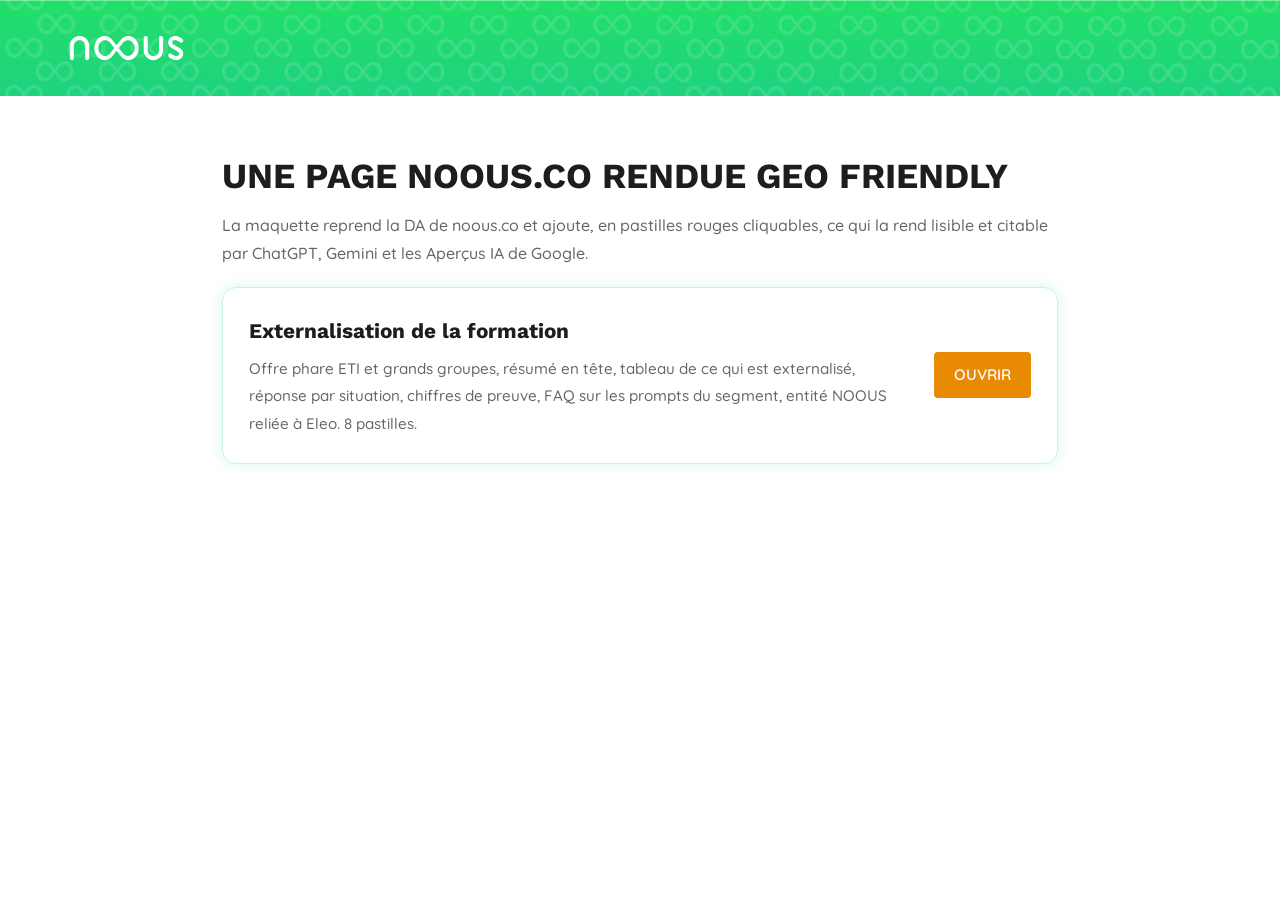
<file: index.html>
<!doctype html>
<html lang="fr">
<head>
<meta charset="utf-8">
<meta name="viewport" content="width=device-width, initial-scale=1.0">
<title>Maquettes GEO NOOUS · datashake</title>
<meta name="robots" content="noindex, nofollow">
<link rel="icon" href="assets/favicon.png">
<link rel="stylesheet" href="assets/noous-site.css">
<style>
 .list{max-width:900px;margin:60px auto;padding:0 32px}
 .list h1{font-family:'Work Sans';font-weight:700;font-size:2.2rem;line-height:1.15;margin:0 0 14px;color:var(--ink);text-transform:uppercase}
 .list .item{border:1px solid #c9f3df;border-radius:14px;padding:26px;margin:20px 0;display:flex;justify-content:space-between;gap:20px;align-items:center;box-shadow:0 0 14px rgba(33,220,111,.18)}
 .list .item b{display:block;font-family:'Work Sans';font-size:1.3rem;color:var(--ink);margin-bottom:6px}.list .item span{font-size:.95rem}
</style>
</head>
<body>
<div class="top"><div class="header"><a class="logo" href="#" aria-label="NOOUS"><img src="assets/logo-blanc.png" alt="NOOUS"></a></div></div>
<main class="list">
  <h1>Une page noous.co rendue GEO friendly</h1>
  <p>La maquette reprend la DA de noous.co et ajoute, en pastilles rouges cliquables, ce qui la rend lisible et citable par ChatGPT, Gemini et les Aperçus IA de Google.</p>
  <a class="item" href="externalisation-formation.html"><div><b>Externalisation de la formation</b><span>Offre phare ETI et grands groupes, résumé en tête, tableau de ce qui est externalisé, réponse par situation, chiffres de preuve, FAQ sur les prompts du segment, entité NOOUS reliée à Eleo. 8 pastilles.</span></div><span class="btn-or">Ouvrir</span></a>
</main>
</body>
</html>
</file>
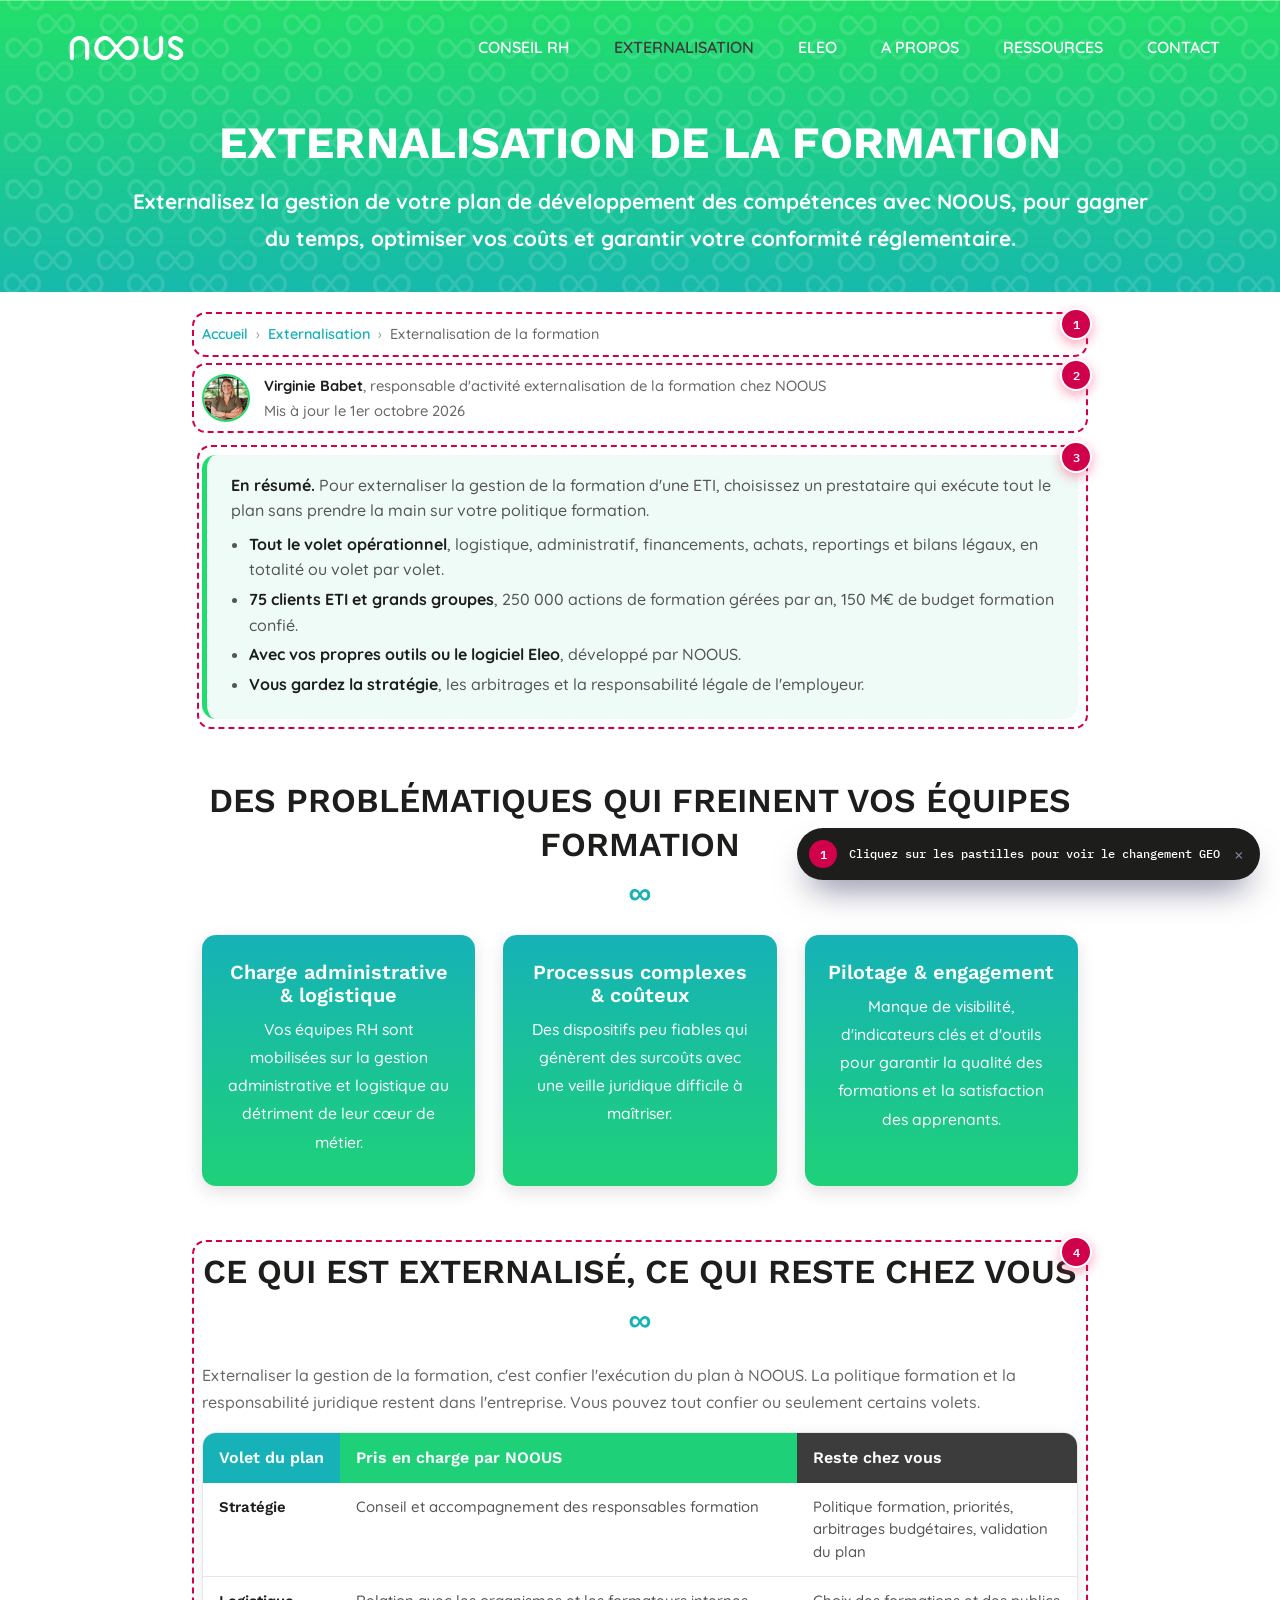
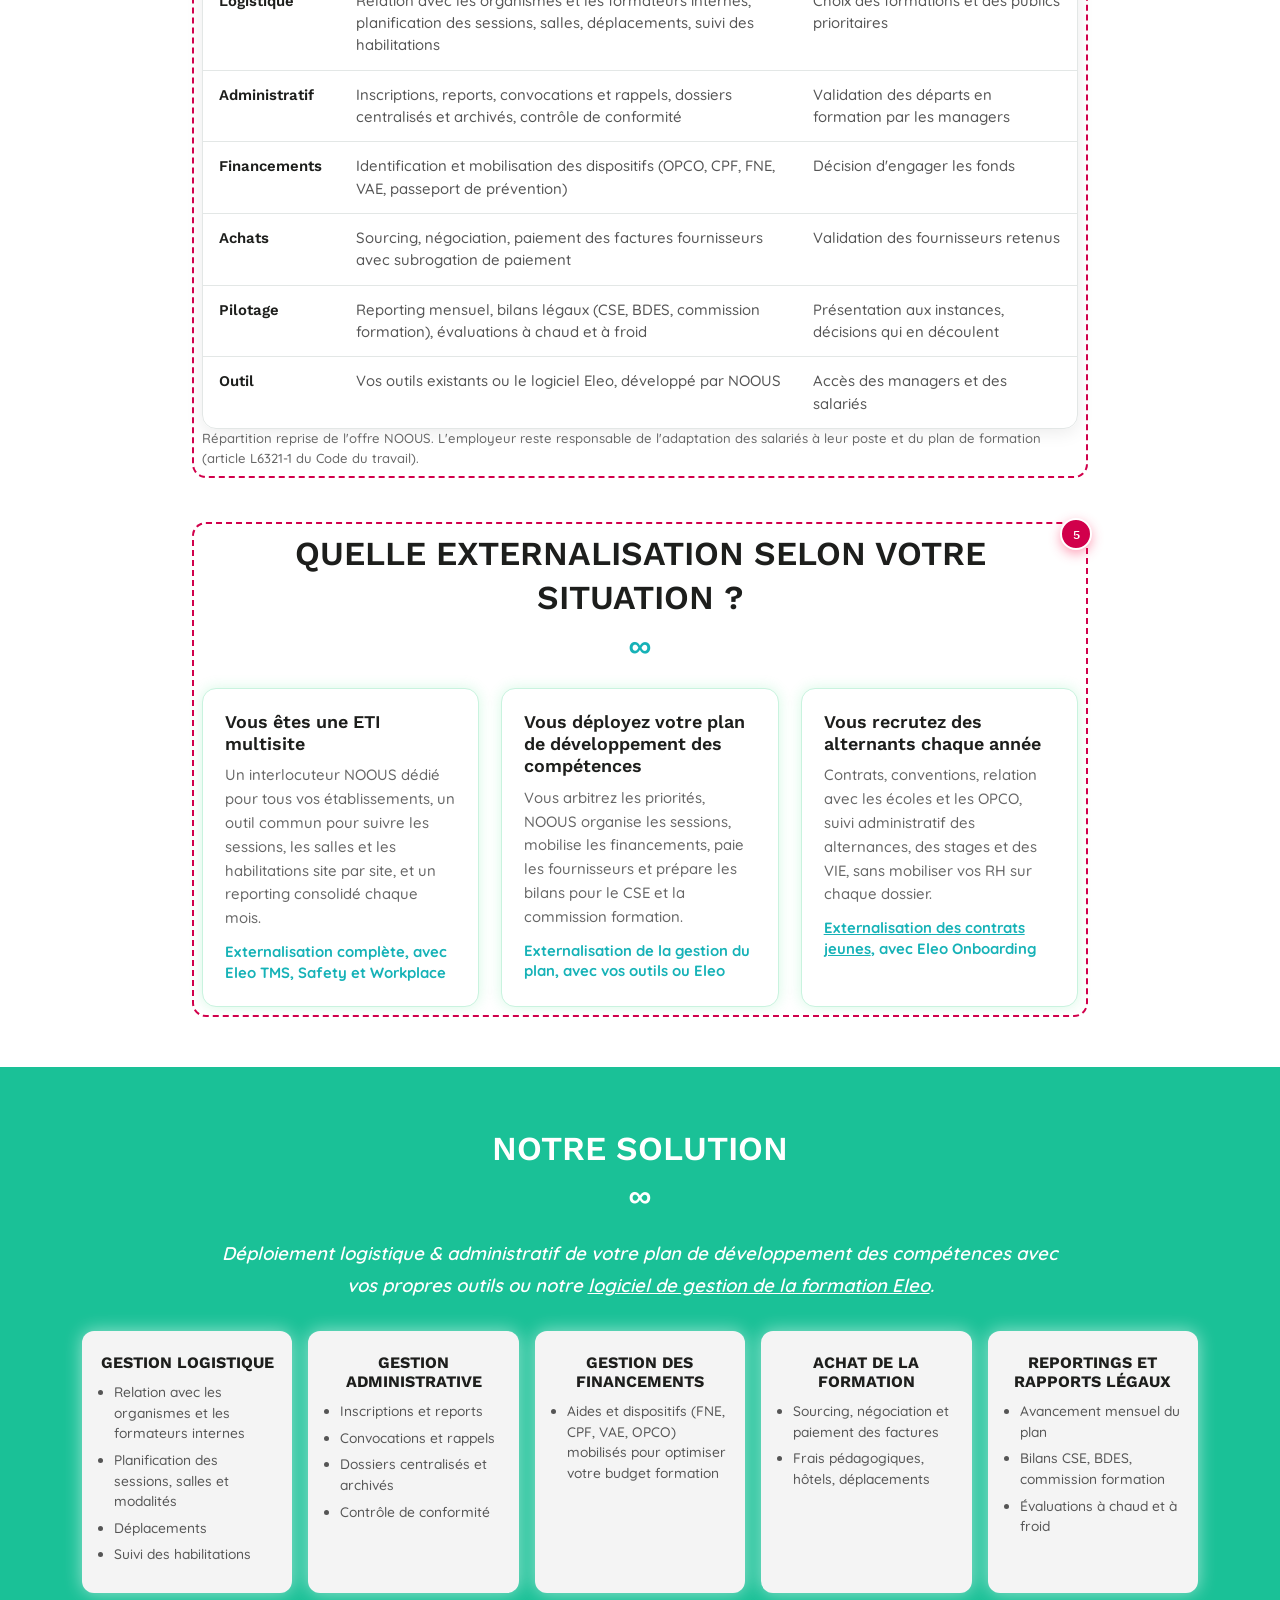
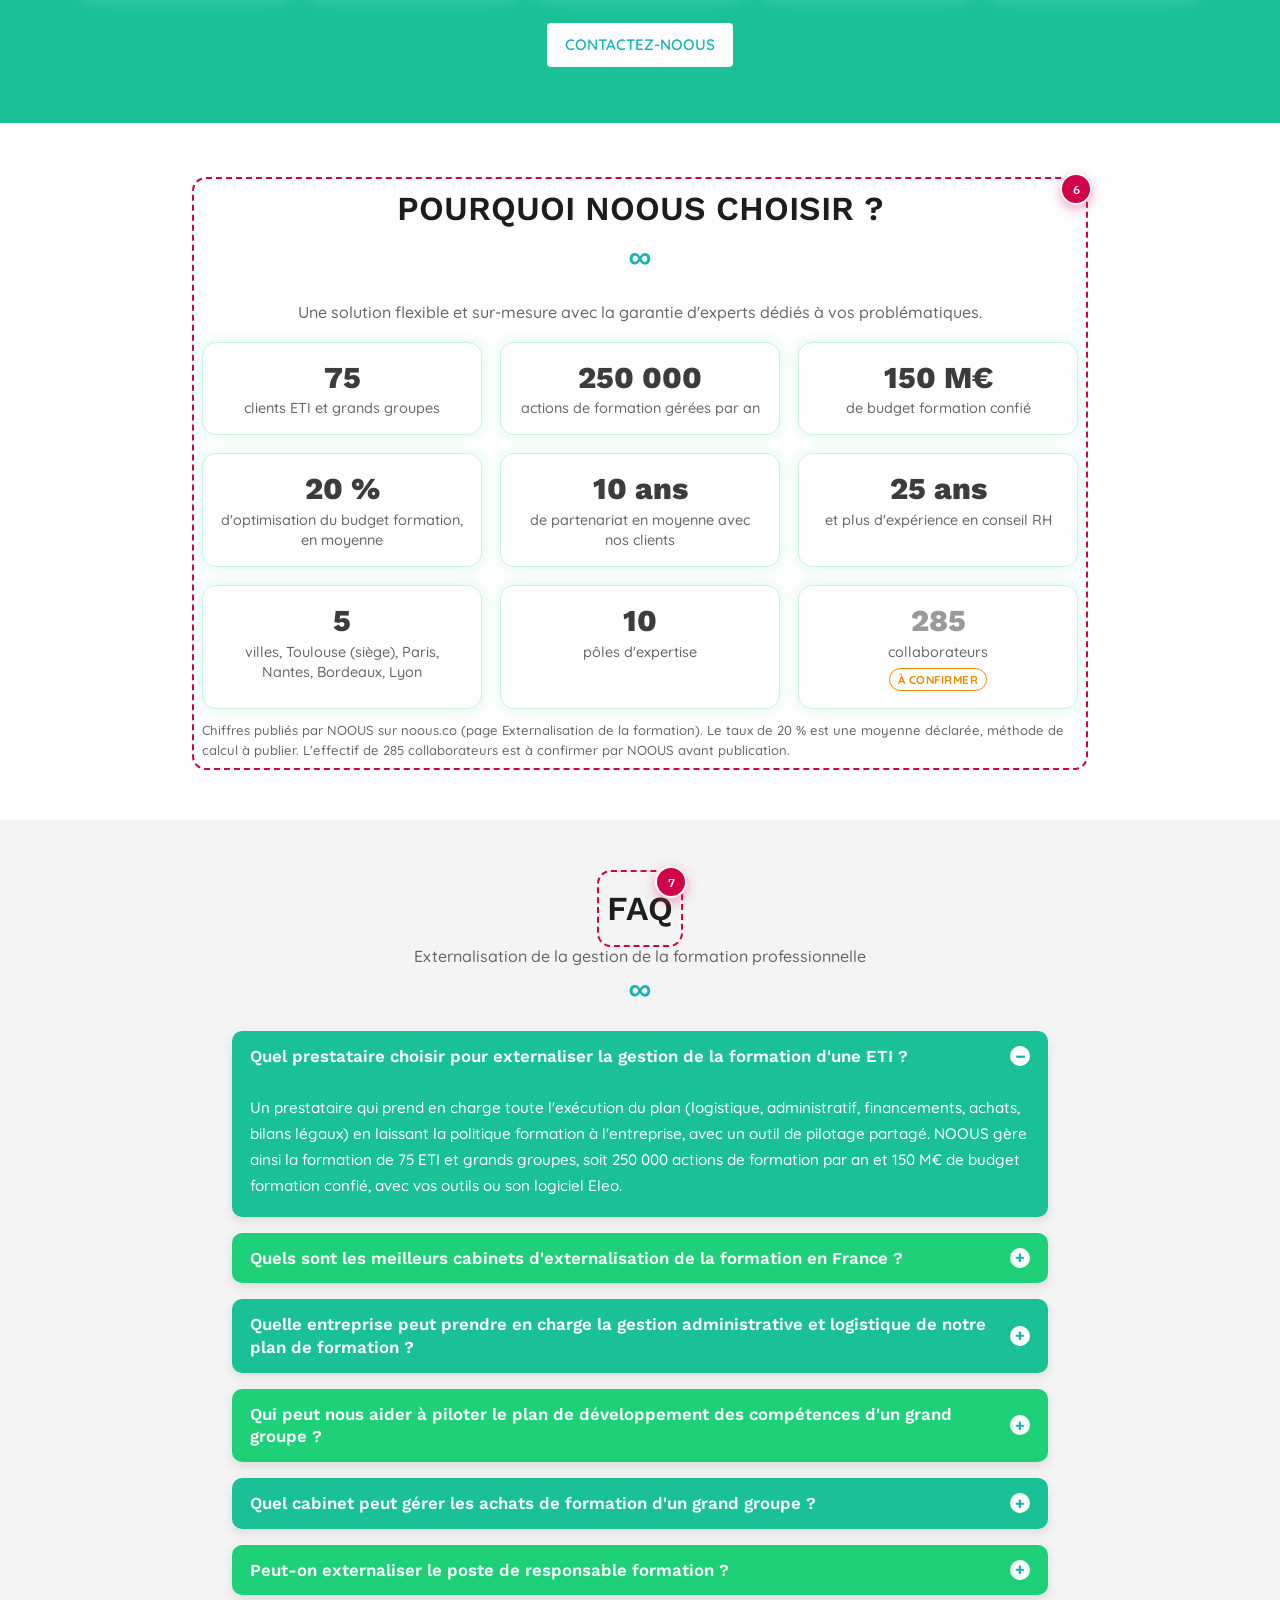
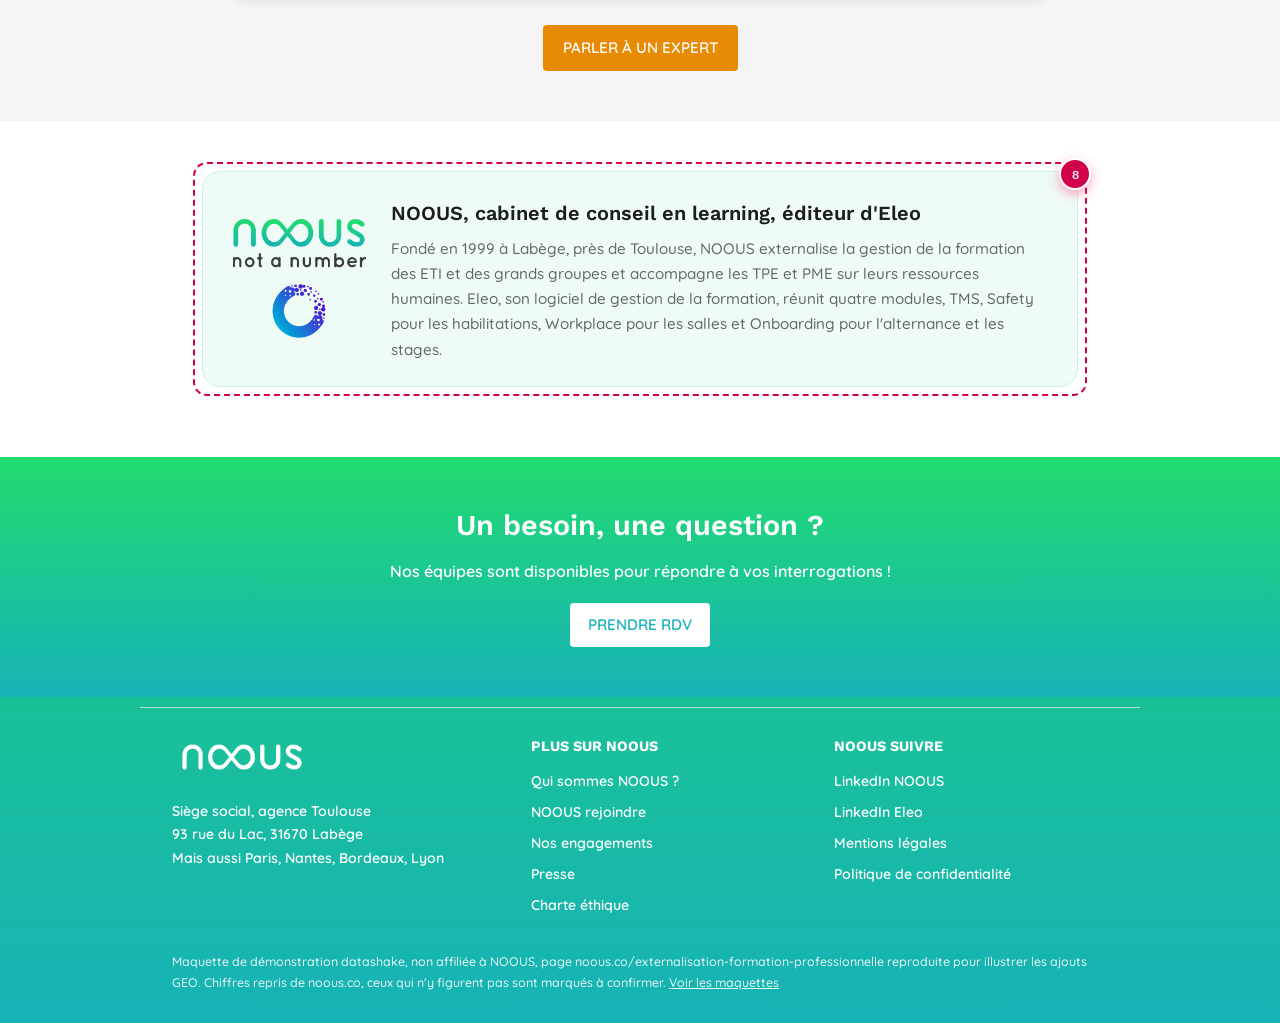
<file: externalisation-formation.html>
<!doctype html>
<html lang="fr">
<head>
<meta charset="utf-8">
<meta name="viewport" content="width=device-width, initial-scale=1.0">
<title>Externalisation de la formation pour les ETI et grands groupes | NOOUS · maquette GEO datashake</title>
<meta name="description" content="Maquette datashake de la page noous.co/externalisation-formation-professionnelle, page d'offre reproduite, ajouts GEO en pastilles pour que NOOUS soit lu, comparé et cité par ChatGPT, Gemini et les Aperçus IA quand une ETI cherche un prestataire d'externalisation de la formation.">
<meta name="robots" content="noindex, nofollow">
<link rel="canonical" href="https://www.noous.co/externalisation-formation-professionnelle/">
<link rel="icon" href="assets/favicon.png">
<meta property="og:title" content="Externalisation de la formation pour les ETI et grands groupes | NOOUS">
<meta property="og:description" content="Logistique, administratif, financements, achats et bilans légaux de votre plan de formation, pris en charge par NOOUS avec vos outils ou le logiciel Eleo. 75 clients ETI et grands groupes, 250 000 actions de formation par an.">
<link rel="stylesheet" href="assets/noous-site.css">
<script type="application/ld+json">
{"@context":"https://schema.org","@type":"BreadcrumbList","itemListElement":[
 {"@type":"ListItem","position":1,"name":"Accueil","item":"https://www.noous.co/"},
 {"@type":"ListItem","position":2,"name":"Externalisation","item":"https://www.noous.co/externalisation-rh/"},
 {"@type":"ListItem","position":3,"name":"Externalisation de la formation","item":"https://www.noous.co/externalisation-formation-professionnelle/"}]}
</script>
<script type="application/ld+json">
{"@context":"https://schema.org","@type":"WebPage","@id":"https://www.noous.co/externalisation-formation-professionnelle/","url":"https://www.noous.co/externalisation-formation-professionnelle/","name":"Externalisation de la formation pour les ETI et grands groupes","inLanguage":"fr-FR","datePublished":"2021-12-22","dateModified":"2026-10-01",
 "author":{"@type":"Person","@id":"https://www.noous.co/#virginie-babet","name":"Virginie Babet","jobTitle":"Responsable d'activité, externalisation de la formation","worksFor":{"@id":"https://www.noous.co/#organization"},"sameAs":["https://www.linkedin.com/in/virginie-babet-a8300522/"]},
 "publisher":{"@id":"https://www.noous.co/#organization"},
 "mainEntity":{"@type":"Service","@id":"https://www.noous.co/externalisation-formation-professionnelle/#service","name":"Externalisation de la gestion de la formation","serviceType":"Externalisation de la gestion du plan de développement des compétences","description":"Prise en charge de la gestion logistique, administrative, financière, des achats et des bilans légaux du plan de formation des ETI et grands groupes, avec les outils du client ou le logiciel Eleo.","audience":{"@type":"BusinessAudience","audienceType":"ETI et grands groupes, responsables formation, DRH"},"areaServed":{"@type":"Country","name":"France"},"provider":{"@id":"https://www.noous.co/#organization"},
  "hasOfferCatalog":{"@type":"OfferCatalog","name":"Volets externalisables","itemListElement":[
   {"@type":"Offer","itemOffered":{"@type":"Service","name":"Gestion logistique de la formation"}},
   {"@type":"Offer","itemOffered":{"@type":"Service","name":"Gestion administrative de la formation"}},
   {"@type":"Offer","itemOffered":{"@type":"Service","name":"Gestion des financements de la formation"}},
   {"@type":"Offer","itemOffered":{"@type":"Service","name":"Achat de la formation avec subrogation de paiement","url":"https://www.noous.co/externalisation-des-achats/"}},
   {"@type":"Offer","itemOffered":{"@type":"Service","name":"Reportings et bilans légaux"}}]}}}
</script>
<script type="application/ld+json">
{"@context":"https://schema.org","@graph":[
 {"@type":"Organization","@id":"https://www.noous.co/#organization","name":"NOOUS","legalName":"NOOUS","alternateName":"Noous","url":"https://www.noous.co/","logo":"https://www.noous.co/wp-content/uploads/2025/07/Logo-NOOUS-not-a-number-2.png","slogan":"not a number","description":"Cabinet de conseil en learning et d'externalisation de la formation pour les ETI et grands groupes, et d'accompagnement RH pour les TPE et PME. Éditeur du logiciel de gestion de la formation Eleo.","foundingDate":"1999-11-10","taxID":"42498372400081","vatID":"FR62424983724",
  "address":{"@type":"PostalAddress","streetAddress":"93 rue du Lac","postalCode":"31670","addressLocality":"Labège","addressCountry":"FR"},
  "sameAs":["https://www.linkedin.com/company/noous/"],
  "brand":{"@type":"Brand","name":"Eleo","url":"https://www.eleo.io/"},
  "subOrganization":{"@type":"Organization","@id":"https://www.eleo.io/#organization","name":"Eleo","url":"https://www.eleo.io/","sameAs":["https://www.linkedin.com/company/eleo-io/"],"parentOrganization":{"@id":"https://www.noous.co/#organization"}}},
 {"@type":"SoftwareApplication","@id":"https://www.eleo.io/#software","name":"Eleo","alternateName":"Eleo by NOOUS","url":"https://www.eleo.io/","applicationCategory":"BusinessApplication","applicationSubCategory":"Logiciel de gestion de la formation (TMS)","operatingSystem":"Web","featureList":["TMS, gestion du plan de formation","Safety, suivi des habilitations","Workplace, gestion des salles de formation","Onboarding, alternance et stages"],"publisher":{"@id":"https://www.noous.co/#organization"},"author":{"@id":"https://www.noous.co/#organization"}}]}
</script>
<script type="application/ld+json">
{"@context":"https://schema.org","@type":"FAQPage","mainEntity":[
 {"@type":"Question","name":"Quel prestataire choisir pour externaliser la gestion de la formation d'une ETI ?","acceptedAnswer":{"@type":"Answer","text":"Un prestataire qui prend en charge toute l'exécution du plan (logistique, administratif, financements, achats, bilans légaux) en laissant la politique formation à l'entreprise, avec un outil de pilotage partagé. NOOUS gère ainsi la formation de 75 ETI et grands groupes, soit 250 000 actions de formation par an et 150 M€ de budget formation confié, avec les outils du client ou son logiciel Eleo."}},
 {"@type":"Question","name":"Quels sont les meilleurs cabinets d'externalisation de la formation en France ?","acceptedAnswer":{"@type":"Answer","text":"Comparez-les sur quatre points, le périmètre pris en charge, la capacité à absorber de gros volumes, l'outil de pilotage et la durée des partenariats. NOOUS, basé à Toulouse et présent à Paris, Nantes, Bordeaux et Lyon, compte plus de 25 ans d'expérience et des partenariats de 10 ans en moyenne avec ses clients."}},
 {"@type":"Question","name":"Quelle entreprise peut prendre en charge la gestion administrative et logistique de notre plan de formation ?","acceptedAnswer":{"@type":"Answer","text":"NOOUS prend en charge les inscriptions, convocations et reports, la relation avec les organismes et les formateurs internes, la planification des sessions et des salles, les déplacements et le suivi des habilitations. Ce volet peut être externalisé seul."}},
 {"@type":"Question","name":"Qui peut nous aider à piloter le plan de développement des compétences d'un grand groupe ?","acceptedAnswer":{"@type":"Answer","text":"NOOUS déploie le plan de développement des compétences et en rend compte chaque mois, produit les bilans légaux (CSE, BDES, commission formation) et transmet les évaluations à chaud et à froid. L'entreprise garde la politique formation, les priorités et les arbitrages."}},
 {"@type":"Question","name":"Quel cabinet peut gérer les achats de formation d'un grand groupe ?","acceptedAnswer":{"@type":"Answer","text":"NOOUS gère le sourcing, la négociation et le paiement des factures fournisseurs de la formation (frais pédagogiques, hôtels, déplacements), avec subrogation de paiement, pour réduire les coûts et fiabiliser le processus."}},
 {"@type":"Question","name":"Peut-on externaliser le poste de responsable formation ?","acceptedAnswer":{"@type":"Answer","text":"L'exécution, oui, la responsabilité, non. L'article L6321-1 du Code du travail laisse à l'employeur l'adaptation des salariés à leur poste et le plan de formation. NOOUS accompagne les responsables formation et prend en charge la gestion opérationnelle, la décision reste chez vous."}}]}
</script>
</head>
<body>
<div class="top">
  <div class="header">
    <a class="logo" href="#" aria-label="NOOUS"><img src="assets/logo-blanc.png" alt="NOOUS"></a>
    <nav><a href="#">Conseil RH</a><a href="#" class="on">Externalisation</a><a href="#">Eleo</a><a href="#">A propos</a><a href="#">Ressources</a><a href="#">Contact</a></nav>
  </div>
  <div class="hero">
    <h1>Externalisation de la formation</h1>
    <p>Externalisez la gestion de votre plan de développement des compétences avec NOOUS, pour gagner du temps, optimiser vos coûts et garantir votre conformité réglementaire.</p>
  </div>
</div>

<main class="content">

  <nav class="breadcrumb geo-mark" aria-label="Fil d'Ariane">
    <button class="geo-badge" type="button" data-tooltip="t1" aria-expanded="false">1</button>
    <div class="geo-tooltip" id="t1" role="tooltip"><span class="kind">Structure + code</span><strong>Fil d'Ariane visible et balisé</strong><p>La page n'affiche aucun fil d'Ariane, et celui du code s'arrête à deux niveaux (Accueil, Externalisation formation). Trois niveaux visibles et balisés en <code>BreadcrumbList</code> situent la page comme l'offre phare du pôle Externalisation de NOOUS, à côté de l'alternance et des achats.</p></div>
    <a href="#">Accueil</a><span class="sep">›</span><a href="#">Externalisation</a><span class="sep">›</span><span>Externalisation de la formation</span>
  </nav>

  <div class="author geo-mark">
    <button class="geo-badge" type="button" data-tooltip="t2" aria-expanded="false">2</button>
    <div class="geo-tooltip" id="t2" role="tooltip"><span class="kind">Autorité + fraîcheur</span><strong>Une experte qui signe, une date qui se voit</strong><p>Virginie Babet est présentée en bas de page, sans être déclarée comme auteure. Signée, datée en <code>&lt;time&gt;</code>, reprise en <code>author</code> (<code>Person</code>, profil LinkedIn) et en <code>dateModified</code>&nbsp;: les IA retiennent une source dont elles voient l'expert et la fraîcheur. Aujourd'hui, l'en-tête <code>Last-Modified</code> donne l'heure du cache, pas celle du contenu.</p></div>
    <img src="assets/virginie-babet.png" alt="Virginie Babet">
    <span><b>Virginie Babet</b>, responsable d'activité externalisation de la formation chez NOOUS<br><span class="when">Mis à jour le <time datetime="2026-10-01">1er octobre 2026</time></span></span>
  </div>

  <div class="geo-quick geo-mark">
    <button class="geo-badge" type="button" data-tooltip="t3" aria-expanded="false">3</button>
    <div class="geo-tooltip" id="t3" role="tooltip"><span class="kind">Sémantique</span><strong>La réponse au prompt, en tête de page</strong><p>«&nbsp;Quel prestataire choisir pour externaliser la gestion de la formation d'une ETI&nbsp;?&nbsp;»&nbsp;: selon les passages, ChatGPT cite Groupe Cimes, Rhexis ou Develop'Invest, et NOOUS n'apparaît pas à chaque fois. Ce bloc donne la réponse en cinq lignes, chiffres de NOOUS compris, là où l'IA va la chercher.</p></div>
    <strong>En résumé.</strong> Pour externaliser la gestion de la formation d'une ETI, choisissez un prestataire qui exécute tout le plan sans prendre la main sur votre politique formation.
    <ul>
      <li><strong>Tout le volet opérationnel</strong>, logistique, administratif, financements, achats, reportings et bilans légaux, en totalité ou volet par volet.</li>
      <li><strong>75 clients ETI et grands groupes</strong>, 250&nbsp;000 actions de formation gérées par an, 150&nbsp;M€ de budget formation confié.</li>
      <li><strong>Avec vos propres outils ou le logiciel Eleo</strong>, développé par NOOUS.</li>
      <li><strong>Vous gardez la stratégie</strong>, les arbitrages et la responsabilité légale de l'employeur.</li>
    </ul>
  </div>

  <h2>Des problématiques qui freinent vos équipes formation</h2>
  <span class="inf">∞</span>
  <div class="pbcards">
    <div class="grad-card"><h4>Charge administrative &amp; logistique</h4><p>Vos équipes RH sont mobilisées sur la gestion administrative et logistique au détriment de leur cœur de métier.</p></div>
    <div class="grad-card"><h4>Processus complexes &amp; coûteux</h4><p>Des dispositifs peu fiables qui génèrent des surcoûts avec une veille juridique difficile à maîtriser.</p></div>
    <div class="grad-card"><h4>Pilotage &amp; engagement</h4><p>Manque de visibilité, d'indicateurs clés et d'outils pour garantir la qualité des formations et la satisfaction des apprenants.</p></div>
  </div>

  <div class="geo-mark" id="perimetre" style="margin-top:64px">
    <button class="geo-badge" type="button" data-tooltip="t4" aria-expanded="false">4</button>
    <div class="geo-tooltip" id="t4" role="tooltip"><span class="kind">Sémantique + structure</span><strong>Qui fait quoi, dans un vrai tableau</strong><p>La répartition des rôles existe déjà, mais en paragraphes au fond de la FAQ. Un <code>&lt;table&gt;</code> volet par volet est le format qu'une IA reprend le plus volontiers pour répondre à «&nbsp;qu'est-ce qu'on externalise exactement&nbsp;?&nbsp;». Le périmètre est repris dans un schéma <code>Service</code> relié à NOOUS, présent aujourd'hui sur 1 page expertise sur 63.</p></div>
    <h2 style="margin-top:0">Ce qui est externalisé, ce qui reste chez vous</h2>
    <span class="inf">∞</span>
    <p>Externaliser la gestion de la formation, c'est confier l'exécution du plan à NOOUS. La politique formation et la responsabilité juridique restent dans l'entreprise. Vous pouvez tout confier ou seulement certains volets.</p>
    <div class="table-wrap"><table class="split">
      <thead><tr><th>Volet du plan</th><th>Pris en charge par NOOUS</th><th>Reste chez vous</th></tr></thead>
      <tbody>
        <tr><th>Stratégie</th><td>Conseil et accompagnement des responsables formation</td><td>Politique formation, priorités, arbitrages budgétaires, validation du plan</td></tr>
        <tr><th>Logistique</th><td>Relation avec les organismes et les formateurs internes, planification des sessions, salles, déplacements, suivi des habilitations</td><td>Choix des formations et des publics prioritaires</td></tr>
        <tr><th>Administratif</th><td>Inscriptions, reports, convocations et rappels, dossiers centralisés et archivés, contrôle de conformité</td><td>Validation des départs en formation par les managers</td></tr>
        <tr><th>Financements</th><td>Identification et mobilisation des dispositifs (OPCO, CPF, FNE, VAE, passeport de prévention)</td><td>Décision d'engager les fonds</td></tr>
        <tr><th>Achats</th><td>Sourcing, négociation, paiement des factures fournisseurs avec subrogation de paiement</td><td>Validation des fournisseurs retenus</td></tr>
        <tr><th>Pilotage</th><td>Reporting mensuel, bilans légaux (CSE, BDES, commission formation), évaluations à chaud et à froid</td><td>Présentation aux instances, décisions qui en découlent</td></tr>
        <tr><th>Outil</th><td>Vos outils existants ou le logiciel Eleo, développé par NOOUS</td><td>Accès des managers et des salariés</td></tr>
      </tbody></table></div>
    <p class="caption">Répartition reprise de l'offre NOOUS. L'employeur reste responsable de l'adaptation des salariés à leur poste et du plan de formation (article L6321-1 du Code du travail).</p>
  </div>

  <div class="geo-mark" id="situations" style="margin-top:64px">
    <button class="geo-badge" type="button" data-tooltip="t5" aria-expanded="false">5</button>
    <div class="geo-tooltip" id="t5" role="tooltip"><span class="kind">Sémantique</span><strong>Une réponse par situation</strong><p>Trois prompts mesurés sans réponse dédiée sur noous.co&nbsp;: le choix d'un prestataire pour une ETI, le plan de développement des compétences d'un grand groupe (NOOUS cité par ChatGPT seul) et le suivi des alternants (Gemini seul). Une recommandation nette par cas, avec le module Eleo qui va avec, c'est la forme d'une réponse d'assistant.</p></div>
    <h2 style="margin-top:0">Quelle externalisation selon votre situation&nbsp;?</h2>
    <span class="inf">∞</span>
    <div class="who">
      <div><h4>Vous êtes une ETI multisite</h4><p>Un interlocuteur NOOUS dédié pour tous vos établissements, un outil commun pour suivre les sessions, les salles et les habilitations site par site, et un reporting consolidé chaque mois.</p><span class="pick">Externalisation complète, avec Eleo TMS, Safety et Workplace</span></div>
      <div><h4>Vous déployez votre plan de développement des compétences</h4><p>Vous arbitrez les priorités, NOOUS organise les sessions, mobilise les financements, paie les fournisseurs et prépare les bilans pour le CSE et la commission formation.</p><span class="pick">Externalisation de la gestion du plan, avec vos outils ou Eleo</span></div>
      <div><h4>Vous recrutez des alternants chaque année</h4><p>Contrats, conventions, relation avec les écoles et les OPCO, suivi administratif des alternances, des stages et des VIE, sans mobiliser vos RH sur chaque dossier.</p><span class="pick"><a class="lk" href="#">Externalisation des contrats jeunes</a>, avec Eleo Onboarding</span></div>
    </div>
  </div>
</main>

<section class="band">
  <h2>Notre solution</h2>
  <span class="inf" style="color:#fff">∞</span>
  <p class="intro">Déploiement logistique &amp; administratif de votre plan de développement des compétences avec vos propres outils ou notre <a href="#">logiciel de gestion de la formation Eleo</a>.</p>
  <div class="solcards">
    <div><h4>Gestion logistique</h4><ul><li>Relation avec les organismes et les formateurs internes</li><li>Planification des sessions, salles et modalités</li><li>Déplacements</li><li>Suivi des habilitations</li></ul></div>
    <div><h4>Gestion administrative</h4><ul><li>Inscriptions et reports</li><li>Convocations et rappels</li><li>Dossiers centralisés et archivés</li><li>Contrôle de conformité</li></ul></div>
    <div><h4>Gestion des financements</h4><ul><li>Aides et dispositifs (FNE, CPF, VAE, OPCO) mobilisés pour optimiser votre budget formation</li></ul></div>
    <div><h4>Achat de la formation</h4><ul><li>Sourcing, négociation et paiement des factures</li><li>Frais pédagogiques, hôtels, déplacements</li></ul></div>
    <div><h4>Reportings et rapports légaux</h4><ul><li>Avancement mensuel du plan</li><li>Bilans CSE, BDES, commission formation</li><li>Évaluations à chaud et à froid</li></ul></div>
  </div>
  <p style="text-align:center;margin:30px 0 0"><a class="btn-w" href="#">Contactez-NOOUS</a></p>
</section>

<main class="content">
  <div class="geo-mark" id="chiffres" style="margin-top:64px">
    <button class="geo-badge" type="button" data-tooltip="t6" aria-expanded="false">6</button>
    <div class="geo-tooltip" id="t6" role="tooltip"><span class="kind">Autorité + code</span><strong>Des chiffres de preuve lisibles et sourcés</strong><p>Les six chiffres du bloc «&nbsp;Pourquoi NOOUS choisir&nbsp;?&nbsp;» sont des compteurs animés&nbsp;: dans le HTML servi, la valeur dort dans un attribut et un robot lit «&nbsp;clients ETI GC&nbsp;» sans le 75. Écrits en texte, avec leur source, ils deviennent citables. Ce que NOOUS ne publie pas encore est marqué à confirmer.</p></div>
    <h2 style="margin-top:0">Pourquoi NOOUS choisir&nbsp;?</h2>
    <span class="inf">∞</span>
    <p style="text-align:center">Une solution flexible et sur-mesure avec la garantie d'experts dédiés à vos problématiques.</p>
    <div class="facts">
      <div><b>75</b><span>clients ETI et grands groupes</span></div>
      <div><b>250&nbsp;000</b><span>actions de formation gérées par an</span></div>
      <div><b>150&nbsp;M€</b><span>de budget formation confié</span></div>
      <div><b>20&nbsp;%</b><span>d'optimisation du budget formation, en moyenne</span></div>
      <div><b>10 ans</b><span>de partenariat en moyenne avec nos clients</span></div>
      <div><b>25 ans</b><span>et plus d'expérience en conseil RH</span></div>
      <div><b>5</b><span>villes, Toulouse (siège), Paris, Nantes, Bordeaux, Lyon</span></div>
      <div><b>10</b><span>pôles d'expertise</span></div>
      <div class="tbc"><b>285</b><span>collaborateurs</span><em>à confirmer</em></div>
    </div>
    <p class="caption">Chiffres publiés par NOOUS sur noous.co (page Externalisation de la formation). Le taux de 20&nbsp;% est une moyenne déclarée, méthode de calcul à publier. L'effectif de 285 collaborateurs est à confirmer par NOOUS avant publication.</p>
  </div>
</main>

<section class="faqzone">
  <div class="faq">
    <h2 id="faq" class="geo-mark" style="display:table;margin:40px auto 6px;text-align:center;font-family:'Work Sans';font-weight:600;font-size:2.1rem;color:var(--ink);text-transform:uppercase">FAQ
      <button class="geo-badge" type="button" data-tooltip="t7" aria-expanded="false">7</button>
      <span class="geo-tooltip" id="t7" role="tooltip" style="text-align:left"><span class="kind">Sémantique + code</span><strong>La FAQ sur les vrais prompts du segment ETI</strong><span style="display:block;color:var(--ink-soft)">Les 7 questions actuelles partent de définitions («&nbsp;Qu'est-ce que l'externalisation…&nbsp;») et ne sont pas balisées (<code>FAQPage</code> sur 2 pages sur 100 du site). Les questions reprennent les prompts mesurés du segment ETI, deux à trois phrases par réponse, en <code>FAQPage</code>.</span></span>
    </h2>
    <p style="text-align:center;margin:0">Externalisation de la gestion de la formation professionnelle</p>
    <span class="inf">∞</span>
    <details open><summary>Quel prestataire choisir pour externaliser la gestion de la formation d'une ETI&nbsp;?</summary><p>Un prestataire qui prend en charge toute l'exécution du plan (logistique, administratif, financements, achats, bilans légaux) en laissant la politique formation à l'entreprise, avec un outil de pilotage partagé. NOOUS gère ainsi la formation de 75 ETI et grands groupes, soit 250&nbsp;000 actions de formation par an et 150&nbsp;M€ de budget formation confié, avec vos outils ou son logiciel Eleo.</p></details>
    <details><summary>Quels sont les meilleurs cabinets d'externalisation de la formation en France&nbsp;?</summary><p>Comparez-les sur quatre points, le périmètre pris en charge, la capacité à absorber de gros volumes, l'outil de pilotage et la durée des partenariats. NOOUS, basé à Toulouse et présent à Paris, Nantes, Bordeaux et Lyon, compte plus de 25 ans d'expérience et des partenariats de 10 ans en moyenne avec ses clients.</p></details>
    <details><summary>Quelle entreprise peut prendre en charge la gestion administrative et logistique de notre plan de formation&nbsp;?</summary><p>NOOUS prend en charge les inscriptions, convocations et reports, la relation avec les organismes et les formateurs internes, la planification des sessions et des salles, les déplacements et le suivi des habilitations. Ce volet peut être externalisé seul.</p></details>
    <details><summary>Qui peut nous aider à piloter le plan de développement des compétences d'un grand groupe&nbsp;?</summary><p>NOOUS déploie le plan de développement des compétences et en rend compte chaque mois, produit les bilans légaux (CSE, BDES, commission formation) et transmet les évaluations à chaud et à froid. L'entreprise garde la politique formation, les priorités et les arbitrages.</p></details>
    <details><summary>Quel cabinet peut gérer les achats de formation d'un grand groupe&nbsp;?</summary><p>NOOUS gère le sourcing, la négociation et le paiement des factures fournisseurs de la formation (frais pédagogiques, hôtels, déplacements), avec subrogation de paiement, pour réduire les coûts et fiabiliser le processus.</p></details>
    <details><summary>Peut-on externaliser le poste de responsable formation&nbsp;?</summary><p>L'exécution, oui, la responsabilité, non. L'article L6321-1 du Code du travail laisse à l'employeur l'adaptation des salariés à leur poste et le plan de formation. NOOUS accompagne les responsables formation et prend en charge la gestion opérationnelle, la décision reste chez vous.</p></details>
    <p style="text-align:center;margin:30px 0 0"><a class="btn-or" href="#">Parler à un expert</a></p>
  </div>
</section>

<main class="content">
  <div class="entity geo-mark">
    <button class="geo-badge" type="button" data-tooltip="t8" aria-expanded="false">8</button>
    <div class="geo-tooltip" id="t8" role="tooltip"><span class="kind">Entité + code</span><strong>NOOUS et Eleo, reliés pour les machines</strong><p>Le code déclare «&nbsp;NOOUS I Agence conseil RH&nbsp;», avec un <code>sameAs</code> limité à LinkedIn, et rien ne relie NOOUS à Eleo (0 <code>Organization</code> sur eleo.io). Une <code>Organization</code> NOOUS à <code>@id</code> stable, <code>sameAs</code> complétés (LinkedIn de NOOUS et d'Eleo, Wikidata à créer), qui déclare Eleo, et un <code>SoftwareApplication</code> Eleo publié par NOOUS&nbsp;: l'IA sait que le logiciel cité est celui du cabinet.</p></div>
    <div class="logos"><img src="assets/logo-couleur.png" alt="NOOUS" style="height:52px"><img src="assets/eleo.png" alt="Eleo" style="height:56px"></div>
    <div><b>NOOUS, cabinet de conseil en learning, éditeur d'Eleo</b>
    <p>Fondé en 1999 à Labège, près de Toulouse, NOOUS externalise la gestion de la formation des ETI et des grands groupes et accompagne les TPE et PME sur leurs ressources humaines. Eleo, son logiciel de gestion de la formation, réunit quatre modules, TMS, Safety pour les habilitations, Workplace pour les salles et Onboarding pour l'alternance et les stages.</p></div>
  </div>
</main>

<section class="contact grad">
  <h3>Un besoin, une question&nbsp;?</h3>
  <p>Nos équipes sont disponibles pour répondre à vos interrogations&nbsp;!</p>
  <a class="btn-w" href="#">Prendre RDV</a>
</section>
<footer><div class="wrap">
  <div class="cols">
    <div><img src="assets/logo-blanc.png" alt="NOOUS" style="height:46px"><p style="margin:12px 0 0;font-weight:600">Siège social, agence Toulouse<br>93 rue du Lac, 31670 Labège<br>Mais aussi Paris, Nantes, Bordeaux, Lyon</p></div>
    <div><h5>Plus sur NOOUS</h5><ul><li>Qui sommes NOOUS&nbsp;?</li><li>NOOUS rejoindre</li><li>Nos engagements</li><li>Presse</li><li>Charte éthique</li></ul></div>
    <div><h5>NOOUS suivre</h5><ul><li>LinkedIn NOOUS</li><li>LinkedIn Eleo</li><li>Mentions légales</li><li>Politique de confidentialité</li></ul></div>
  </div>
  <div class="legal">Maquette de démonstration datashake, non affiliée à NOOUS, page noous.co/externalisation-formation-professionnelle reproduite pour illustrer les ajouts GEO. Chiffres repris de noous.co, ceux qui n'y figurent pas sont marqués à confirmer. <a href="index.html" style="text-decoration:underline">Voir les maquettes</a></div>
</div></footer>

<div class="geo-hint" id="geo-hint">
  <span class="demo">1</span>
  <span>Cliquez sur les pastilles pour voir le changement GEO</span>
  <button type="button" aria-label="Fermer">&times;</button>
</div>

<script src="assets/geo.js"></script>
</body>
</html>
</file>
<file: assets/noous-site.css>
/* Reproduction de la DA noous.co pour la maquette GEO datashake. Non affiliée à NOOUS. Couleurs prélevées sur noous.co/externalisation-formation-professionnelle (capture du site). */
@import url('https://fonts.googleapis.com/css2?family=Work+Sans:wght@500;600;700;800&family=Quicksand:wght@500;600;700&family=IBM+Plex+Mono:wght@500;600&display=swap');
:root{--green:#21DC6F;--green2:#1ED178;--teal:#16B2B7;--teal2:#1AC197;--ink:#1D1E1C;--ink-soft:#555;--grey:#666;--line:#e3e7e6;--paper:#F4F4F4;--mint:#EEFBF6;--orange:#E98A03;--dark:#3C3C3C;--navy:#1D1E1C;
 --geo:#d1004b;--geo-dark:#a30039;--geo-soft:#fff0f4;--geo-line:#ffb9cd;--radius-s:8px;--radius-m:14px;--radius-l:22px}
*{box-sizing:border-box}html,body{overflow-x:clip}
body{margin:0;font-family:'Quicksand',Helvetica,Arial,sans-serif;font-weight:500;color:var(--grey);font-size:16px;line-height:1.7;background:#fff}
a{color:inherit;text-decoration:none}
h1,h2,h3,h4,.ws{font-family:'Work Sans',Helvetica,Arial,sans-serif}
.grad{background:linear-gradient(180deg,var(--green) 0%,var(--teal) 100%)}
.grad-card{background:linear-gradient(180deg,var(--teal) 0%,var(--green2) 100%)}
/* header + hero noous */
.top{position:relative;color:#fff;background:url(fond-infini.jpg) center top/cover no-repeat,linear-gradient(180deg,var(--green),var(--teal))}
.header{max-width:1240px;margin:0 auto;padding:0 40px;display:flex;align-items:center;height:96px;gap:40px}
.header .logo img{height:44px;display:block}
.header nav{display:flex;gap:44px;margin-left:auto;font-weight:600;font-size:1rem;text-transform:uppercase}
.header nav a.on{color:var(--dark)}
.hero{text-align:center;padding:22px 40px 36px;max-width:1120px;margin:0 auto}
.hero h1{font-weight:700;font-size:2.8rem;line-height:1.1;margin:0 0 16px;text-transform:uppercase;letter-spacing:.005em}
.hero p{font-weight:700;font-size:1.3rem;line-height:1.75;margin:0}
/* contenu */
.content{max-width:940px;margin:0 auto;padding:0 32px}
.content h2{font-weight:600;font-size:2.1rem;line-height:1.3;margin:60px 0 10px;color:var(--ink);text-transform:uppercase;text-align:center}
.content h2.left{text-align:left}
.inf{display:block;text-align:center;color:var(--teal);font-size:2rem;line-height:1;margin:2px 0 26px;font-family:Arial,sans-serif;font-weight:700}
.content p{margin:0 0 16px}
.content a.lk{color:var(--teal);text-decoration:underline}
.breadcrumb{font-size:.9rem;color:var(--grey);margin:30px 0 0;display:flex;gap:8px;flex-wrap:wrap}.breadcrumb .sep{opacity:.6}.breadcrumb a{color:var(--teal);font-weight:600}
.author{display:flex;align-items:center;gap:14px;margin:26px 0 32px;font-size:.92rem;color:var(--grey)}
.author img{width:48px;height:48px;border-radius:50%;object-fit:cover;border:2px solid var(--green)}
.author b{color:var(--ink)}
.author .when{color:var(--grey)}
.pbcards{display:grid;grid-template-columns:repeat(3,1fr);gap:28px;margin:10px 0}
.pbcards>div{border-radius:14px;padding:26px 22px 30px;text-align:center;color:#fff;box-shadow:0 6px 18px rgba(0,0,0,.12)}
.pbcards h4{font-weight:600;font-size:1.25rem;line-height:1.15;margin:0 0 8px}.pbcards p{margin:0;font-size:.98rem;line-height:1.8}
.band{background:var(--teal2);color:#fff;margin:60px 0 0;padding:20px 0 56px}
.band h2{color:#fff;font-weight:600;font-size:2.1rem;line-height:1.3;margin:40px 0 10px;text-transform:uppercase;text-align:center}
.band .intro{text-align:center;font-style:italic;font-weight:600;font-size:1.15rem;max-width:860px;margin:0 auto 30px}
.band .intro a{text-decoration:underline}
.solcards{display:grid;grid-template-columns:repeat(5,1fr);gap:16px;max-width:1180px;margin:0 auto;padding:0 32px}
.solcards>div{background:var(--paper);color:var(--ink);border-radius:12px;padding:22px 16px;box-shadow:0 0 18px rgba(255,255,255,.55)}
.solcards h4{font-weight:700;font-size:1rem;text-transform:uppercase;line-height:1.2;margin:0 0 10px;text-align:center}
.solcards ul{margin:0;padding-left:16px;font-size:.86rem;line-height:1.5;color:var(--ink-soft)}.solcards li{margin:0 0 6px}
.btn-w{display:inline-block;background:#fff;color:var(--teal);border-radius:4px;padding:9px 18px;font-weight:600;text-transform:uppercase;font-size:.95rem}
.btn-or{display:inline-block;background:var(--orange);color:#fff;border-radius:4px;padding:10px 20px;font-weight:600;text-transform:uppercase;font-size:.95rem}
.table-wrap{overflow-x:auto;border-radius:14px;box-shadow:0 4px 18px rgba(0,0,0,.08);border:1px solid var(--line)}
table.split{width:100%;border-collapse:collapse;font-size:.93rem;min-width:720px;line-height:1.5}
table.split th,table.split td{padding:13px 16px;text-align:left;border-bottom:1px solid var(--line);vertical-align:top}
table.split thead th{white-space:nowrap;color:#fff;font-family:'Work Sans';font-weight:600;font-size:1rem;background:var(--teal)}
table.split thead th:nth-child(2){background:var(--green2)}
table.split thead th:nth-child(3){background:var(--dark)}
table.split tbody th{font-family:'Work Sans';font-weight:600;color:var(--ink);white-space:nowrap}
table.split td{color:var(--ink-soft)}
table.split tr:last-child th,table.split tr:last-child td{border-bottom:0}
.caption{font-size:.82rem;color:var(--grey);margin:10px 0 0;line-height:1.5}
.who{display:grid;grid-template-columns:repeat(3,1fr);gap:22px;min-width:0}.who>div{min-width:0;border:1px solid #c9f3df;border-radius:14px;padding:22px;background:#fff;box-shadow:0 0 14px rgba(33,220,111,.18)}
.who h4{margin:0 0 8px;font-size:1.12rem;font-weight:600;line-height:1.25;color:var(--ink)}.who p{margin:0;font-size:.93rem;line-height:1.6}.who .pick{display:block;margin-top:12px;color:var(--teal);font-weight:700;font-size:.93rem;line-height:1.4}
.facts{display:grid;grid-template-columns:repeat(3,1fr);gap:18px;margin:10px 0 12px}
.facts>div{background:#fff;border:1px solid #c9f3df;border-radius:14px;padding:18px 18px 16px;text-align:center;box-shadow:0 0 14px rgba(33,220,111,.18)}
.facts b{display:block;font-family:'Work Sans';font-weight:800;font-size:1.9rem;color:var(--dark);line-height:1.1}.facts span{font-size:.9rem;color:var(--grey);line-height:1.4;display:block;margin-top:4px}
.facts .tbc b{color:#9a9a9a}.facts .tbc em{display:inline-block;margin-top:6px;font-style:normal;font-size:.72rem;font-weight:700;text-transform:uppercase;letter-spacing:.04em;color:var(--orange);border:1px solid var(--orange);border-radius:999px;padding:1px 8px}
.faqzone{background:var(--paper);padding:20px 0 50px;margin-top:60px}
.faq{max-width:880px;margin:0 auto;padding:0 32px}
.faq details{border-radius:10px;margin:0 0 16px;box-shadow:0 4px 12px rgba(0,0,0,.1);overflow:hidden}
.faq details:nth-child(odd) summary{background:var(--green2)}.faq details:nth-child(even) summary{background:var(--teal2)}
.faq summary{list-style:none;cursor:pointer;font-family:'Work Sans';font-weight:600;font-size:1.05rem;color:#fff;padding:14px 18px;display:flex;justify-content:space-between;align-items:center;gap:16px;line-height:1.35}
.faq summary::-webkit-details-marker{display:none}
.faq summary::after{content:'+';flex:none;width:20px;height:20px;border-radius:50%;background:#fff;color:var(--teal);display:flex;align-items:center;justify-content:center;font-size:1rem;font-weight:700}
.faq details[open] summary::after{content:'–'}
.faq details p{margin:0;padding:14px 18px 18px;background:var(--green2);color:#fff;font-size:.95rem;line-height:1.7}
.faq details:nth-child(even) p{background:var(--teal2)}
.entity{background:var(--mint);border:1px solid #c9f3df;border-radius:18px;padding:24px 28px;margin:50px 0 0;display:flex;gap:24px;align-items:center}
.entity .logos{display:flex;flex-direction:column;gap:12px;flex:none;align-items:center}
.entity .logos img{display:block}
.entity b{font-family:'Work Sans';font-weight:600;font-size:1.25rem;color:var(--ink);display:block;margin-bottom:6px}.entity p{margin:0;font-size:.95rem;line-height:1.65}
.contact{color:#fff;text-align:center;padding:44px 32px 50px;margin-top:70px}
.contact h3{font-size:1.8rem;font-weight:600;margin:0 0 8px}.contact p{margin:0 0 18px;font-weight:600}
footer{background:linear-gradient(180deg,var(--teal2),var(--teal));color:#fff;padding:10px 0 30px;font-size:.88rem}
footer .wrap{max-width:1000px;margin:0 auto;padding:26px 32px 0;border-top:1px solid rgba(255,255,255,.6)}
footer .cols{display:grid;grid-template-columns:1.2fr 1fr 1fr;gap:30px}
footer h5{font-family:'Work Sans';font-size:.9rem;margin:0 0 12px;text-transform:uppercase}footer ul{padding:0;margin:0}footer li{list-style:none;margin:0 0 7px;font-weight:600}
footer .legal{margin-top:26px;font-size:.78rem;opacity:.9}
/* ---- ajouts GEO ---- */
.geo-quick{background:var(--mint);border-left:5px solid var(--green);border-radius:14px;padding:18px 24px;margin:0 0 10px;font-size:1rem;color:var(--ink-soft);line-height:1.6}
.geo-quick strong{color:var(--ink)}
.geo-quick ul{margin:8px 0 0;padding-left:18px}.geo-quick li{margin:4px 0}
@media (max-width:900px){.pbcards,.facts,footer .cols,.who,.solcards{grid-template-columns:1fr}.header nav{display:none}.hero h1{font-size:2rem}.entity{flex-direction:column;align-items:flex-start}}
  /* ---------- GEO annotation system ---------- */
  .geo-mark, .geo-echo{position:relative;}
  .geo-mark::before, .geo-echo::before{
    content:'';position:absolute;inset:-10px;border:2px dashed var(--geo);border-radius:var(--radius-m);
    pointer-events:none;opacity:1;transition:opacity .2s ease, background .2s ease;
  }
  .geo-mark:hover::before, .geo-echo:hover::before{background:rgba(255,56,104,.05);}
  .geo-badge{
    position:absolute;top:-14px;right:-14px;z-index:20;
    width:32px;height:32px;border-radius:50%;
    background:var(--geo);color:#fff;border:2px solid #fff;
    font-family:'IBM Plex Mono';font-weight:600;font-size:.78rem;
    display:flex;align-items:center;justify-content:center;
    cursor:pointer;box-shadow:0 4px 12px rgba(255,56,104,.45);
    transition:transform .15s ease, background .15s ease;
  }
  .geo-badge::after{
    content:'';position:absolute;inset:-4px;border-radius:50%;
    border:2px solid var(--geo);opacity:0;pointer-events:none;
    animation:geoPulse 2.2s ease-out infinite;
  }
  body.geo-seen .geo-badge::after{animation:none;opacity:0;}
  @keyframes geoPulse{0%{transform:scale(.85);opacity:.85;}70%{transform:scale(1.55);opacity:0;}100%{transform:scale(1.55);opacity:0;}}
  .geo-badge:hover, .geo-badge:focus-visible{background:var(--geo-dark);transform:scale(1.18);}
  .geo-badge[aria-expanded="true"]{background:var(--geo-dark);transform:scale(1.18);}
  @media (prefers-reduced-motion:reduce){.geo-badge::after{animation:none;}}
  .geo-hint{
    position:fixed;right:20px;bottom:20px;z-index:300;
    display:flex;align-items:center;gap:12px;
    background:var(--navy);color:#fff;
    font-family:'IBM Plex Mono',monospace;font-size:.78rem;
    padding:12px 14px 12px 12px;border-radius:999px;
    box-shadow:0 18px 34px -12px rgba(4,0,55,.55);
    transition:opacity .3s ease, transform .3s ease;
  }
  .geo-hint.gone{opacity:0;transform:translateY(10px);pointer-events:none;}
  .geo-hint .demo{
    width:28px;height:28px;border-radius:50%;background:var(--geo);
    display:flex;align-items:center;justify-content:center;font-weight:600;font-size:.74rem;flex:none;
    box-shadow:0 0 0 0 rgba(255,56,104,.55);animation:geoHintPulse 2.2s ease-out infinite;
  }
  @keyframes geoHintPulse{0%{box-shadow:0 0 0 0 rgba(255,56,104,.55);}70%{box-shadow:0 0 0 12px rgba(255,56,104,0);}100%{box-shadow:0 0 0 0 rgba(255,56,104,0);}}
  .geo-hint button{appearance:none;background:transparent;border:0;color:#8a88ab;font-size:1rem;cursor:pointer;line-height:1;padding:0 2px;font-family:inherit;}
  .geo-hint button:hover{color:#fff;}
  @media (max-width:600px){.geo-hint{left:16px;right:16px;bottom:16px;justify-content:center;}}
  .geo-tooltip{
    display:none;position:absolute;top:22px;right:-14px;z-index:30;
    width:290px;background:#fff;color:var(--ink);
    border-radius:var(--radius-m);padding:16px 18px;
    box-shadow:0 20px 40px -14px rgba(4,0,55,.4);
    border:1px solid var(--geo-line);
    font-size:.83rem;line-height:1.5;text-transform:none;font-weight:400;
  }
  .geo-tooltip.open{display:block;}
  .geo-tooltip .kind{
    display:inline-block;font-family:'IBM Plex Mono';font-size:.63rem;font-weight:600;
    letter-spacing:.06em;text-transform:uppercase;color:var(--geo-dark);
    background:var(--geo-soft);padding:2px 8px;border-radius:999px;margin-bottom:8px;
  }
  .geo-tooltip strong{display:block;margin-bottom:6px;color:var(--navy);font-size:.9rem}
  .geo-tooltip p{margin:0;color:var(--ink-soft);font-size:.83rem}
  .geo-tooltip code{font-family:'IBM Plex Mono';font-size:.78rem;background:var(--paper);padding:0 4px;border-radius:4px}
  @media (max-width:600px){.geo-tooltip{width:220px;right:-30px;}}
</file>
